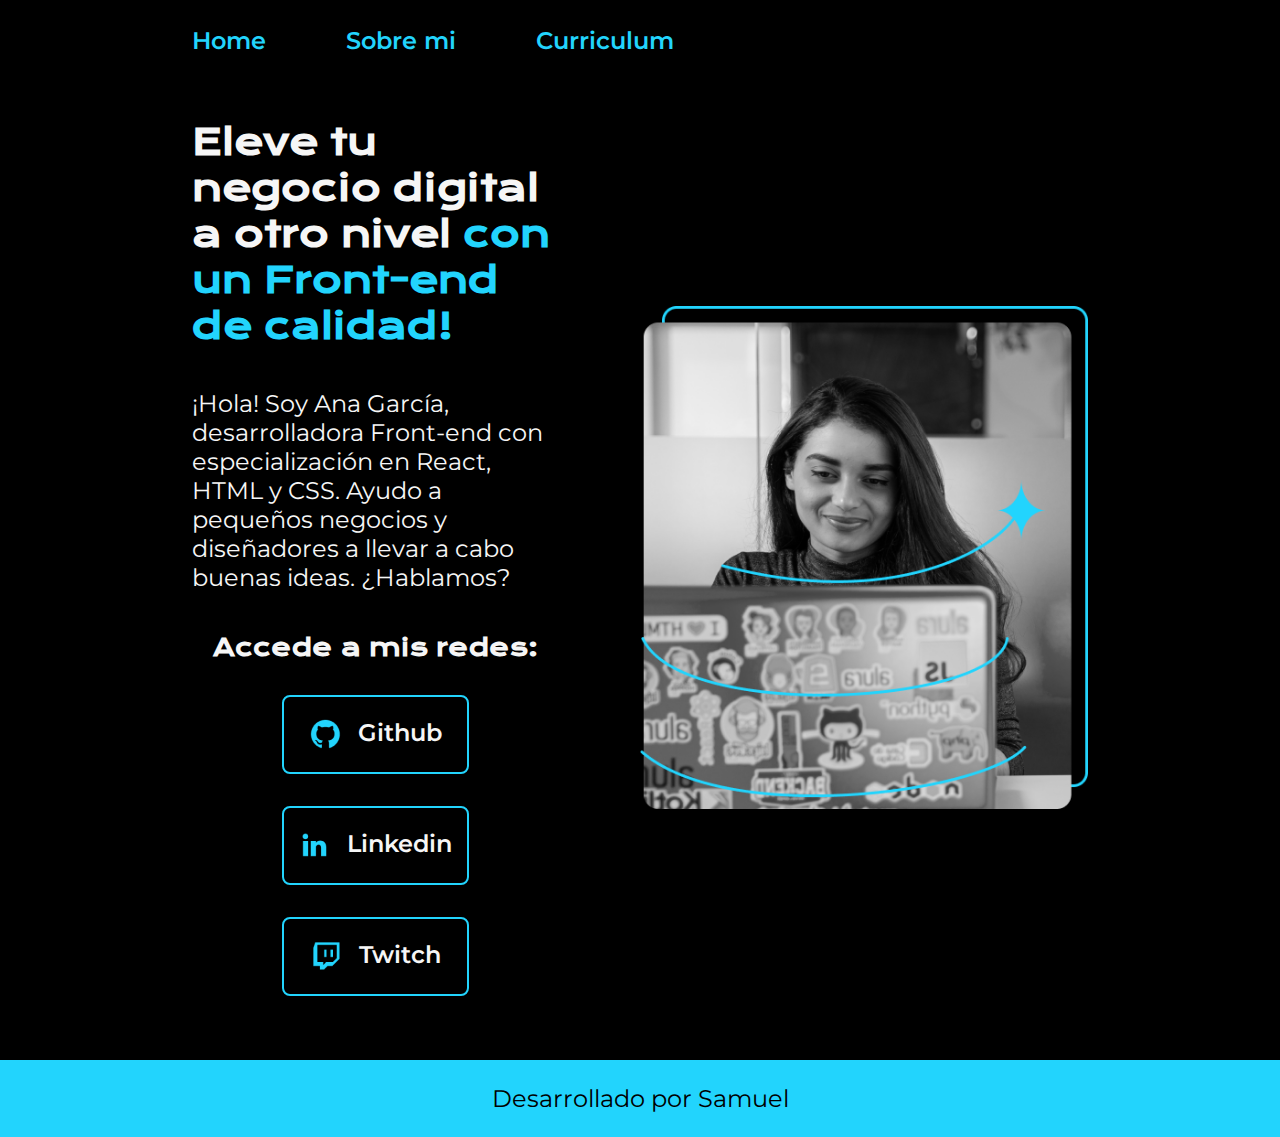
<file: index.html>
<!DOCTYPE html>
<html lang="es-mx">

<head>
    <meta charset="UTF-8">
    <meta name="viewport" content="width=device-width, initial-scale=1.0">
    <title>Portafolio</title>
    <link rel="stylesheet" href="./styles/style.css">
</head>
<body>
    <header class="header">
        <nav class="header__menu">
            <a class="header__menu__link" href="index.html">Home</a>
            <a class="header__menu__link" href="about.html">Sobre mi</a>
            <a class="header__menu__link" href="curriculum.html">Curriculum</a>
        </nav>
    </header>
    <main class="presentacion">
        <!--Agrupa los elementos en una sección-->
        <section class="presentacion__contenido">
            <h1 class="presentacion__contenido__titulo">Eleve tu negocio digital a otro nivel <strong
                    class="titulo-destaque">con un Front-end de
                    calidad!</strong></h1>
            <p class="presentacion__contenido__texto">¡Hola! Soy Ana García, desarrolladora Front-end con especialización
                en React, HTML y CSS. Ayudo a
                pequeños negocios y diseñadores a llevar a cabo buenas ideas. ¿Hablamos?</p>
            <div class="presentacion__enlaces">
                <h2 class="presentacion__enlaces_subtitulos">Accede a mis redes: </h2>
                <a class="presentacion__enlaces__link" href="https://github.com"><img src="./assets/github.png">Github</a>
                <a class="presentacion__enlaces__link" href="#"><img src="./assets/linkedin.png">Linkedin</a>
                <a class="presentacion__enlaces__link" href="#"><img src="./assets/twitch.png">Twitch</a>
            </div>
        </section>
        <img class="presentacion__imagen" src="./assets/Imagem.png" alt="Imagen de Ana Garcia trabajando">
    </main>
    <footer class="footer">
        <p>Desarrollado por Samuel</p>
    </footer>
</body>

</html>
</file>
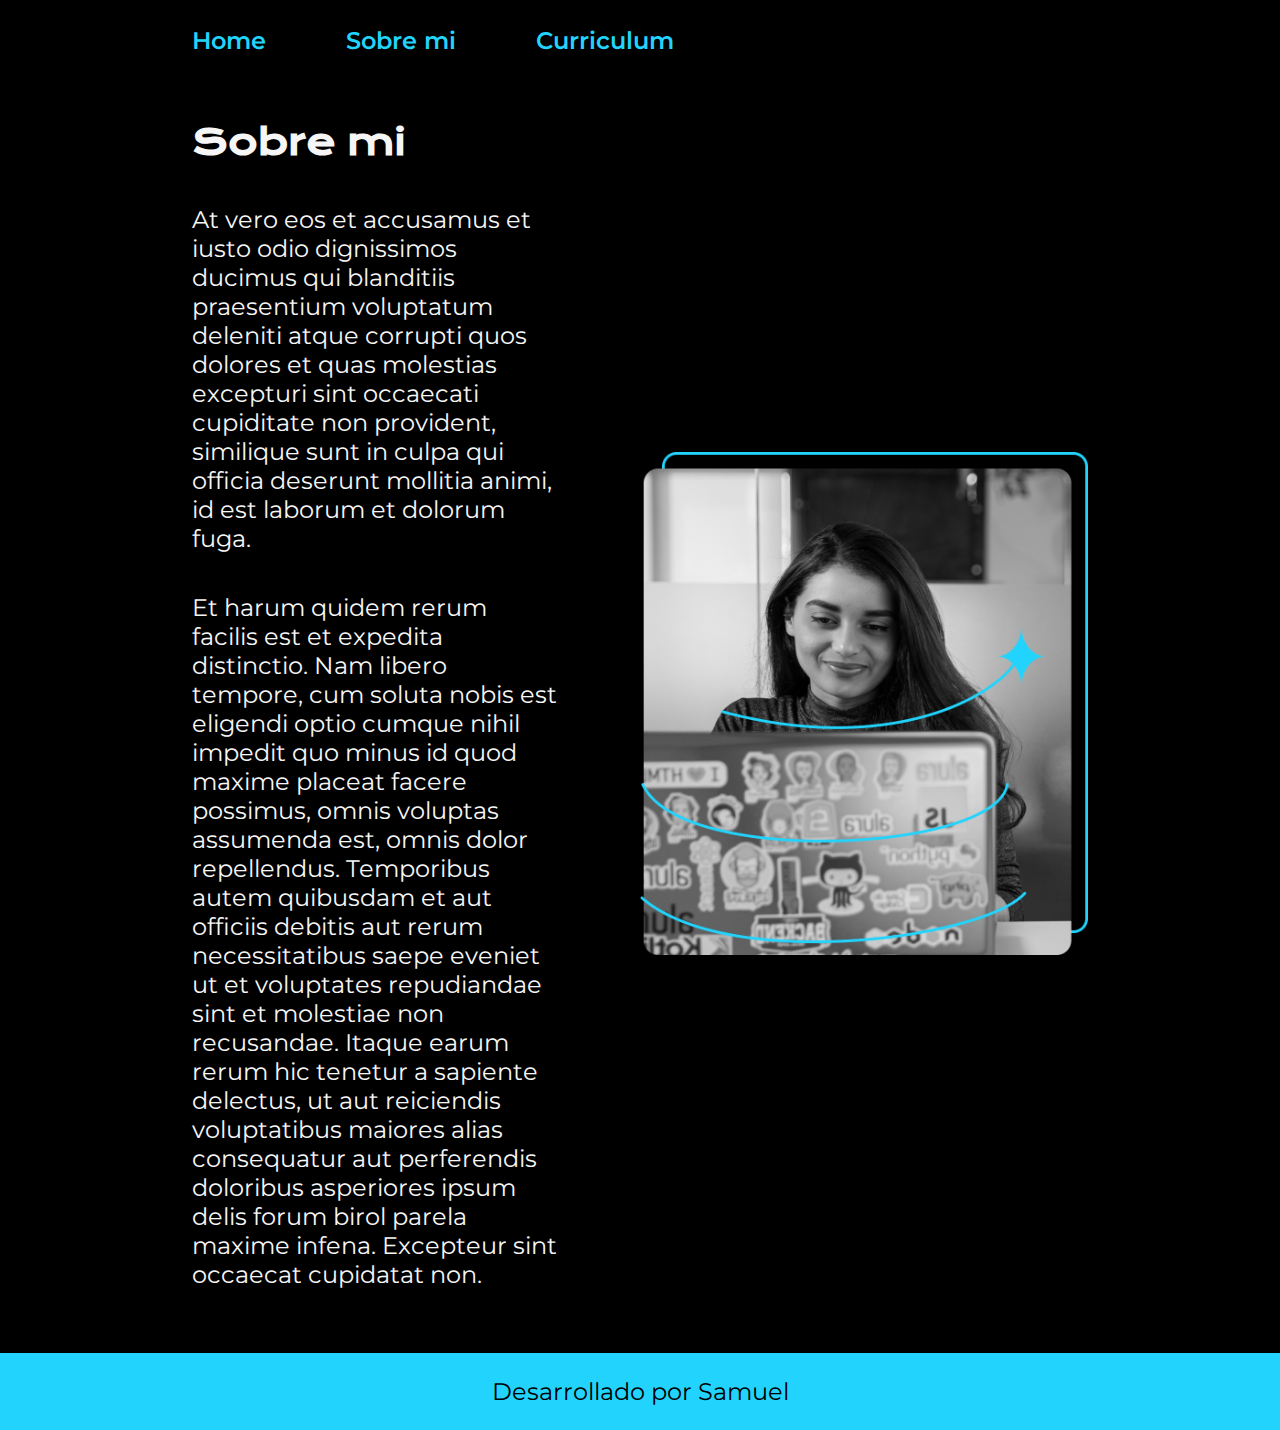
<file: about.html>
<!DOCTYPE html>
<html lang="es-mx">
<head>
    <meta charset="UTF-8">
    <meta name="viewport" content="width=device-width, initial-scale=1.0">
    <title>Sobre mi</title>
    <link rel="stylesheet" href="./styles/style.css">
</head>
<body>
    <header class="header">
        <nav class="header__menu">
            <a class="header__menu__link" href="index.html">Home</a>
            <a class="header__menu__link" href="about.html">Sobre mi</a>
            <a class="header__menu__link" href="curriculum.html">Curriculum</a>
        </nav> 
    </header>
    <main class="presentacion">
        <section class="presentacion__contenido">
            <h1 class="presentacion__contenido__titulo">Sobre mi</h1>
            <p class="presentacion__contenido__texto">At vero eos et accusamus et iusto odio dignissimos ducimus qui blanditiis praesentium voluptatum deleniti atque corrupti quos dolores et quas molestias excepturi sint occaecati cupiditate non provident, similique sunt in culpa qui officia deserunt mollitia animi, id est laborum et dolorum fuga.</p>
            <p class="presentacion__contenido__texto">Et harum quidem rerum facilis est et expedita distinctio. Nam libero tempore, cum soluta nobis est eligendi optio cumque nihil impedit quo minus id quod maxime placeat facere possimus, omnis voluptas assumenda est, omnis dolor repellendus. Temporibus autem quibusdam et aut officiis debitis aut rerum necessitatibus saepe eveniet ut et voluptates repudiandae sint et molestiae non recusandae. Itaque earum rerum hic tenetur a sapiente delectus, ut aut reiciendis voluptatibus maiores alias consequatur aut perferendis doloribus asperiores ipsum delis forum birol parela maxime infena. Excepteur sint occaecat cupidatat non.</p>
        </section>
        <img class="presentacion__imagen" src="./assets/Imagem.png" alt="Imagen de Ana Garcia trabajando">
    </main>
    <footer class="footer">
        <p>Desarrollado por Samuel</p>
    </footer>
</body>
</html>
</file>
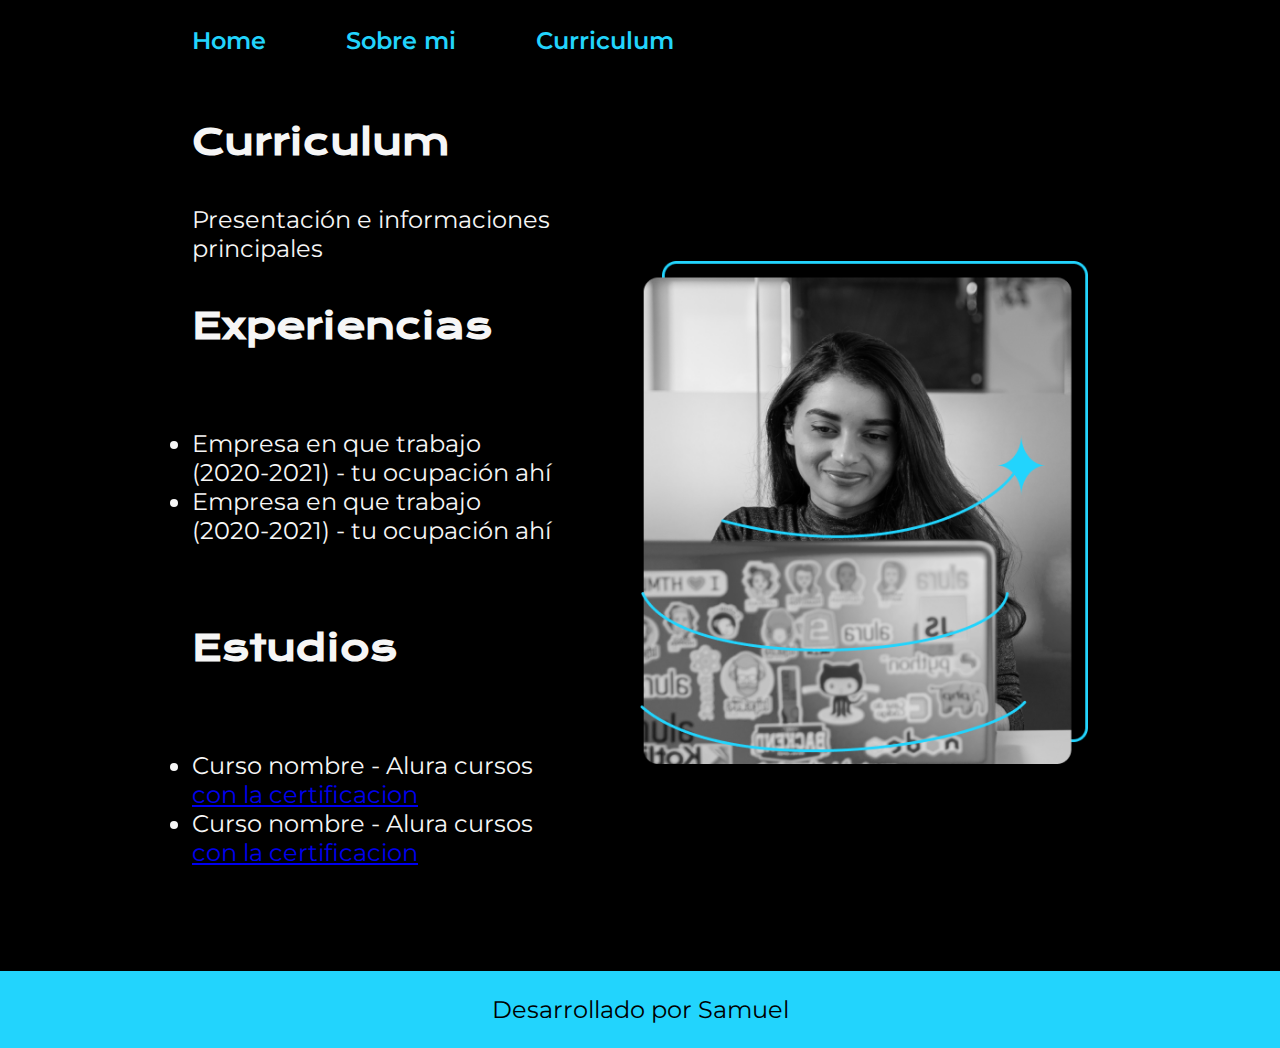
<file: curriculum.html>
<!DOCTYPE html>
<html lang="en">
<head>
    <meta charset="UTF-8">
    <meta name="viewport" content="width=device-width, initial-scale=1.0">
    <title>Curriculum</title>
    <link rel="stylesheet" href="./styles/style.css">
</head>
<body>
    <header class="header">
        <nav class="header__menu">
            <a class="header__menu__link" href="index.html">Home</a>
            <a class="header__menu__link" href="about.html">Sobre mi</a>
            <a class="header__menu__link" href="curriculum.html">Curriculum</a>
        </nav> 
    </header>
    <main class="presentacion">
        <section class="presentacion__contenido">
            <h1 class="presentacion__contenido__titulo">Curriculum</h1>
            <p class="presentacion__contenido__texto">Presentación e informaciones principales</p>
            <h2 class="presentacion__contenido__titulo">Experiencias</h2>
            <p class="presentacion__contenido__texto">
                <ul class="presentacion__contenido__texto">
                    <li>Empresa en que trabajo (2020-2021) - tu ocupación ahí</li>
                    <li>Empresa en que trabajo (2020-2021) - tu ocupación ahí</li>
                </ul>
            </p>
            <h2 class="presentacion__contenido__titulo">Estudios</h2>
            <p class="presentacion__contenido__texto">
                <ul class="presentacion__contenido__texto">
                    <li>Curso nombre - Alura cursos <a href="linkdelacertificacion">con la certificacion</a></li>
                    <li>Curso nombre - Alura cursos <a href="linkdelacertificacion">con la certificacion</a></li>
                </ul>
            </p>

        </section>
        <img class="presentacion__imagen" src="./assets/Imagem.png" alt="Imagen de Ana Garcia trabajando">

    </main>
    <footer class="footer">
        <p>Desarrollado por Samuel</p>
    </footer>
</body>
</html>
</file>
<file: styles/style.css>
@import url('https://fonts.googleapis.com/css2?family=Krona+One&family=Montserrat:ital,wght@0,100..900;1,100..900&display=swap');
/*Declaración de variables*/

/*1em = 30px, 0.5em = 15px*/
/*2rem = 32px, 3rem = 48px*/

:root{
    --color-primario:#000000;
    --color-secundario:#F6F6F6;
    --color-terciario:#22D4FD;
    --fuente-montserrat: "Montserrat", serif;
    --fuente-krona: "Krona One", serif;
}
*{
    /*Resetar o eliminar el espaciado y el margen*/
    padding: 0;
    margin: 0;
}
body{
    background-color: var(--color-primario);
    color: var(--color-secundario);
    /*Evita salirnos del contenedor padre*/
    box-sizing: border-box;
}
.header{
    padding: 2% 0% 0% 15%;
}
.header__menu{
    display: flex;
    gap: 80px;
}
.header__menu__link{
    font-family: var(--fuente-montserrat);
    font-size: 1.5rem;
    /*font-size: 24px;*/
    font-weight: 600;
    color: var(--color-terciario);
    text-decoration: none;
}
.presentacion{
    display: flex;
    /*Poner al centro los elementos, se centran de acuerdo al elemento mayor, en este caso a la imagen*/
    align-items: center;
    /*Agregar el margen exterior al main*/
    padding: 5% 15%;
    justify-content: space-between;
    gap: 82px;
}
.presentacion__contenido{
    width: 50%;
    display: flex;
    flex-direction: column;
    /*Dar espaciado igual entre los elementos*/
    gap: 40px;
}
.presentacion__contenido__titulo{
    font-size: 2.25rem;
    /*font-size: 36px;*/
    font-family: var(--fuente-krona);
}
.titulo-destaque{
    color: var(--color-terciario); 
}
.presentacion__contenido__texto{
    font-size: 1.5rem;
    /*font-size: 24px;*/
    font-family: var(--fuente-montserrat);
}
.presentacion__enlaces{
    display: flex;
    justify-content: space-between;
    flex-direction: column;
    align-items: center;
    gap: 32px;
}
.presentacion__enlaces_subtitulos{
    font-family: var(--fuente-krona);
    font-size: 1.5rem;
    /*font-size: 24px;*/
    font-weight: 400px;
}
.presentacion__enlaces__link{
    width: 50%;
    text-align: center;
    text-decoration: none;
    padding: 21.5px 0;
    border-radius: 8px;
    font-family: var(--fuente-montserrat);
    font-size: 1.5rem;
    /*font-size: 24px;*/
    font-weight: 600;
    color: var(--color-secundario);
    border: 2px solid var(--color-terciario);
    display: flex;
    justify-content: center;
    gap: 16px;
}
.presentacion__enlaces__link:hover{
    background-color: #272727;
}
.presentacion__imagen{
    /*Ocupar el 50% del contenedor padre:  se adapta al tamaño del elemento padre, en este caso, la pantalla. 
    Establecer width: 50%; hace que la imagen ocupe la mitad del ancho de la pantalla, independientemente del tamaño del dispositivo*/
    width: 50%;
}
.footer{
    background-color: #22D4FD;
    color: var(--color-primario);
    text-align: center;
    font-size: 1.5rem;
    /*font-size: 24px;*/
    padding: 24px;
    font-family: var(--fuente-montserrat);
    font-weight: 400;
}
@media (max-width: 1200px) {
    .header{
        padding: 10%;
    }
    .header__menu{
        justify-content: center;
    }
    .presentacion{
        flex-direction: column-reverse;
        padding: 5%;
    } 
    .presentacion__contenido{
        width: auto;
    }
}
</file>
